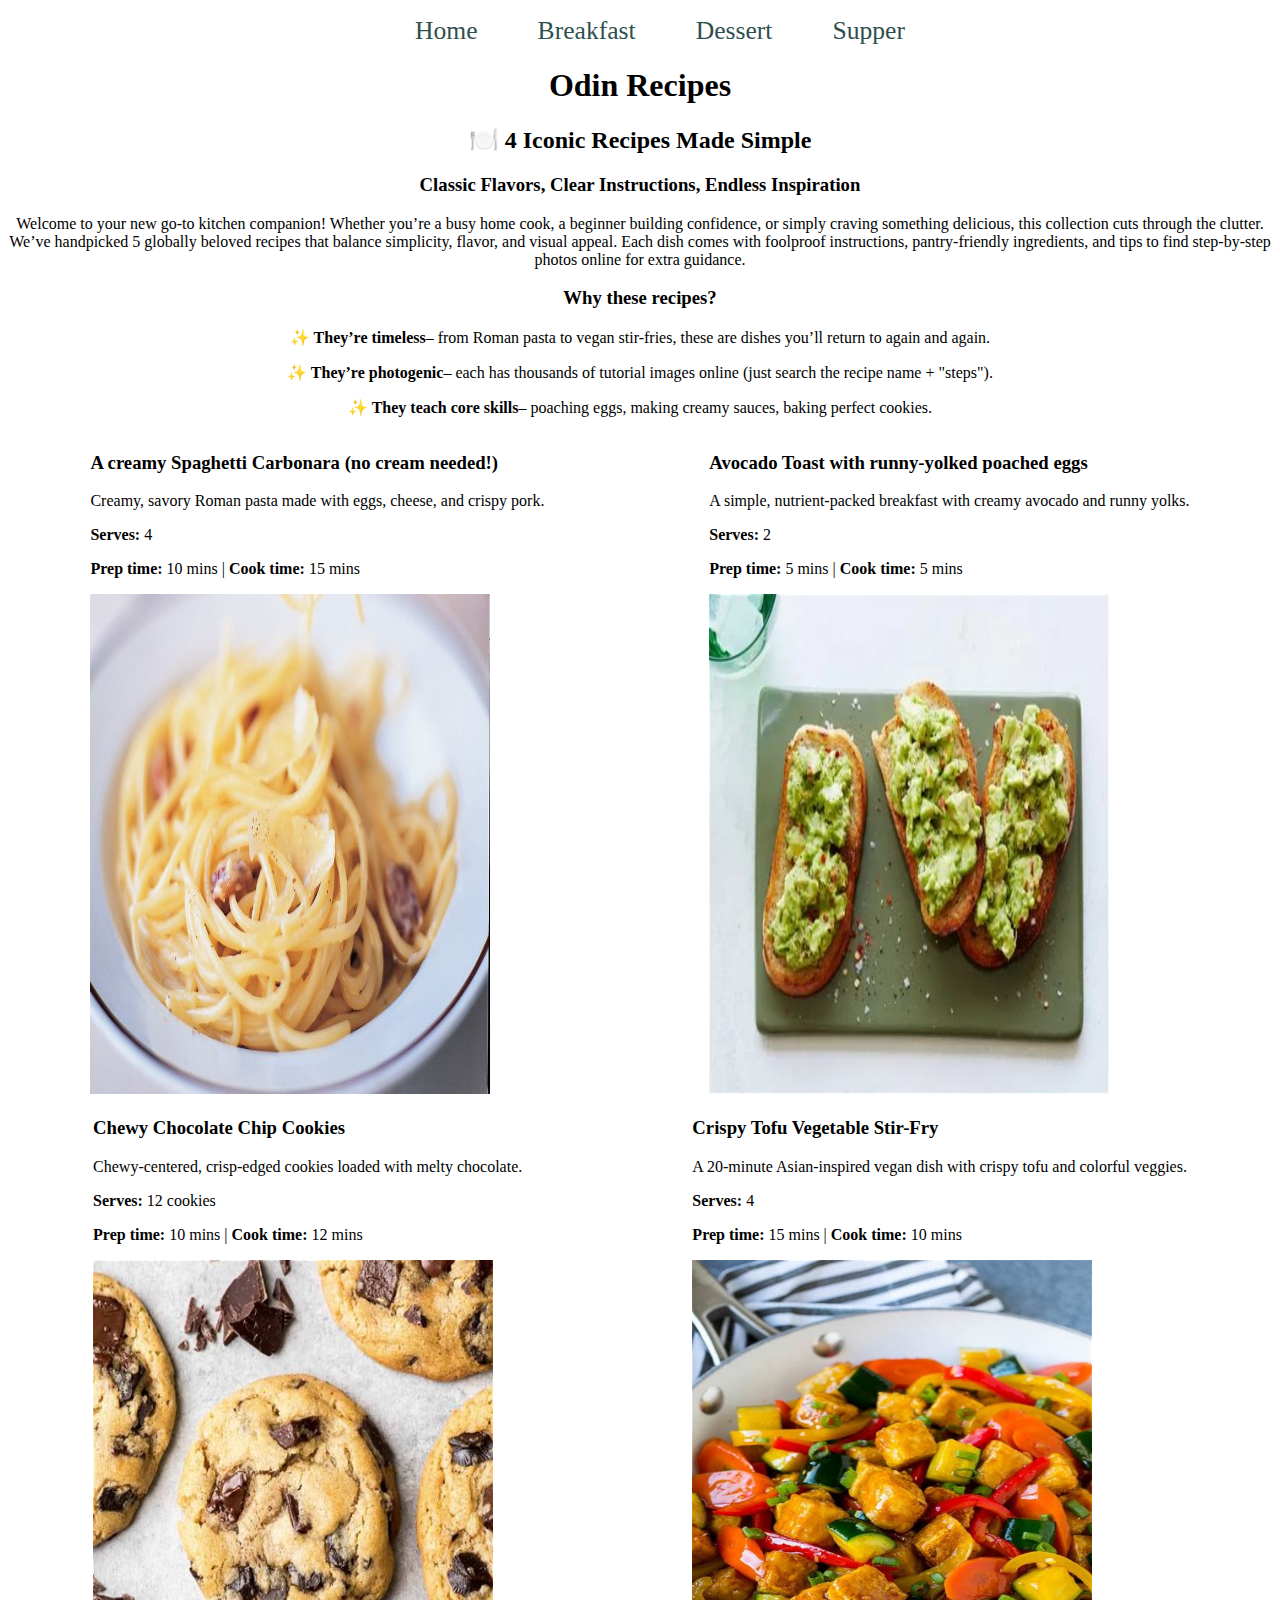
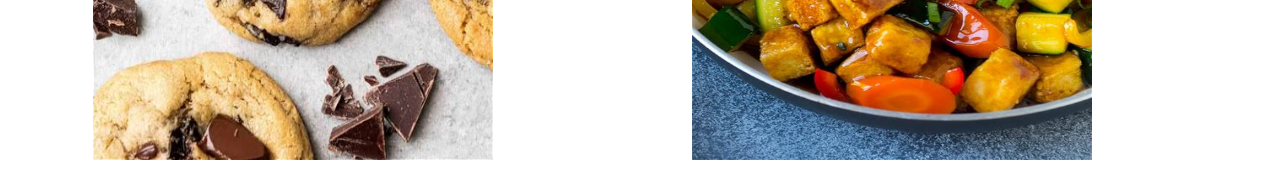
<file: index.html>
<!DOCTYPE html>
<html lang="en">
<head>
    <meta charset="UTF-8">
    <meta name="viewport" content="width=device-width, initial-scale=1.0">
    <title>Document</title>
    <link rel="stylesheet" href="style.css">
</head>
<body>
    <nav>
        <ul>
            <li><a href="index.html">Home</a></li>
            <li><a href="breakfast.html">Breakfast</a></li>
            <li><a href="dessert.html">Dessert</a></li>
            <li><a href="supper.html">Supper</a></li>
            
        </ul>
    </nav>
    <header>
        <h1>Odin Recipes</h1>
    </header>
    <main>
        <section class="recipes-introduction">
            <h2>🍽️ 4 Iconic Recipes Made Simple</h2>
            <h3>Classic Flavors, Clear Instructions, Endless Inspiration</h3>
            <p>Welcome to your new go-to kitchen companion! Whether you’re a busy home cook, a beginner building confidence, or simply craving something delicious, this collection cuts through the clutter. We’ve handpicked 5 globally beloved recipes that balance simplicity, flavor, and visual appeal. Each dish comes with foolproof instructions, pantry-friendly ingredients, and tips to find step-by-step photos online for extra guidance.</p>
            <h3>Why these recipes?</h3>
            <p><strong>✨ They’re timeless</strong>– from Roman pasta to vegan stir-fries, these are dishes you’ll return to again and again.</p>
            <p><strong>✨ They’re photogenic</strong>– each has thousands of tutorial images online (just search the recipe name + "steps").</p>
            <p><strong>✨ They teach core skills</strong>– poaching eggs, making creamy sauces, baking perfect cookies.</p>
        </section>
        <section class="first-meals">
        <section class="spaghetti">
            <h3>A creamy Spaghetti Carbonara (no cream needed!)</h3>
            <p>Creamy, savory Roman pasta made with eggs, cheese, and crispy pork.</p>
            <p><strong>Serves:</strong> 4</p>
            <p><strong>Prep time: </strong>10 mins | <strong>Cook time:</strong> 15 mins</p>
            <a href="supper.html"><img src="images/spaghetti.jpeg" alt="picture of a creamy spaghetti carbonara"></a>
        </section>
        <section class="avocado-toast">
            <h3>Avocado Toast with runny-yolked poached eggs</h3>
            <p>A simple, nutrient-packed breakfast with creamy avocado and runny yolks.</p>
            <p><strong>Serves:</strong> 2</p>
            <p><strong>Prep time: </strong>5 mins | <strong>Cook time:</strong> 5 mins</p>
            <a href="breakfast.html"><img src="images/avocado-toast.jpeg" alt="Avocado Toast with runny-yolked poached eggs"></a>
        </section>
        </section>
        <section class="second-meals">
            <section class="chocolate-chip">
                <h3>Chewy Chocolate Chip Cookies</h3>
                <p>Chewy-centered, crisp-edged cookies loaded with melty chocolate.</p>
                <p><strong>Serves:</strong> 12 cookies</p>
                <p><strong>Prep time: </strong>10 mins | <strong>Cook time:</strong> 12 mins</p>
                <a href="dessert.html"><img src="images/chocolate-chip.jpeg" alt=" Perfect Chocolate Chip Cookies"></a>
            </section>
            <section class="stir-fry">
                <h3>Crispy Tofu Vegetable Stir-Fry</h3>
                <p>A 20-minute Asian-inspired vegan dish with crispy tofu and colorful veggies.</p>
                <p><strong>Serves:</strong> 4</p>
                <p><strong>Prep time: </strong>15 mins | <strong>Cook time:</strong> 10 mins</p>
                <a href="supper.html"><img src="images/Stir-Fry.jpeg" alt="Chunk-style Greek Salad with feta"></a>

            </section>
        </section>
    </main>
</body>
</html>
</file>
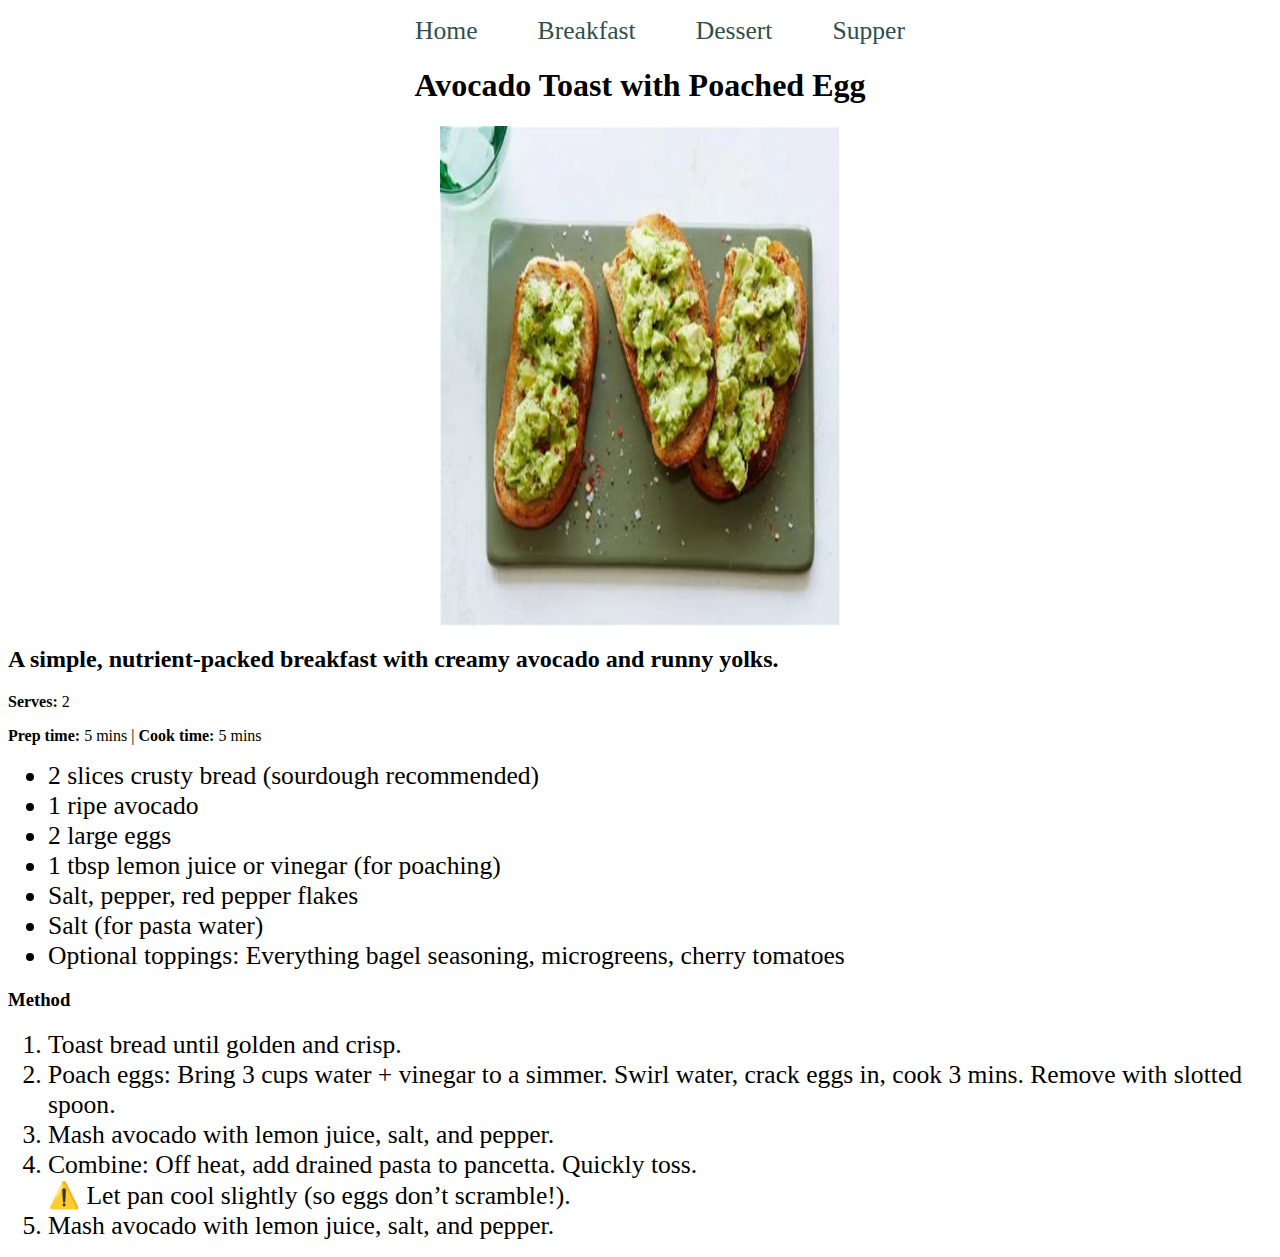
<file: breakfast.html>
<!DOCTYPE html>
<html lang="en">
<head>
    <meta charset="UTF-8">
    <meta name="viewport" content="width=device-width, initial-scale=1.0">
    <title>Document</title>
    <link rel="stylesheet" href="style.css">
</head>
<body>

    <nav>
        <ul>
            <li><a href="index.html">Home</a></li>
            <li><a href="breakfast.html">Breakfast</a></li>
            <li><a href="dessert.html">Dessert</a></li>
            <li><a href="supper.html">Supper</a></li>
            
        </ul>
    </nav>
    <header>
        <h1>
            Avocado Toast with Poached Egg
        </h1>
    </header>
    <section class="specs">
        <img src="images/avocado-toast.jpeg" alt="Avocado Toast with runny-yolked poached eggs" class="recipe-img">
        <h2>A simple, nutrient-packed breakfast with creamy avocado and runny yolks.</h2>
        <p><strong>Serves:</strong> 2</p>
        <p><strong>Prep time: </strong>5 mins | <strong>Cook time:</strong> 5 mins</p>
        <section class="ingredients">
            <ul>
                <li>2 slices crusty bread (sourdough recommended)</li>
                <li>1 ripe avocado</li>
                <li>2 large eggs</li>
                <li>1 tbsp lemon juice or vinegar (for poaching)</li>
                <li>Salt, pepper, red pepper flakes</li>
                <li>Salt (for pasta water)</li>
                <li>Optional toppings: Everything bagel seasoning, microgreens, cherry tomatoes</li>
            </ul>
        </section>
        <section class="method">
            <h3>Method</h3>
            <ol>
                <li>Toast bread until golden and crisp.</li>
                <li>Poach eggs: Bring 3 cups water + vinegar to a simmer. Swirl water, crack eggs in, cook 3 mins. Remove with slotted spoon.</li>
                <li>Mash avocado with lemon juice, salt, and pepper.</li>
                <li>Combine: Off heat, add drained pasta to pancetta. Quickly toss. <br> ⚠️ Let pan cool slightly (so eggs don’t scramble!).</li>
                <li>Mash avocado with lemon juice, salt, and pepper.</li>
            </ol>
        </section>

    </section>
</body>
</html>
</file>
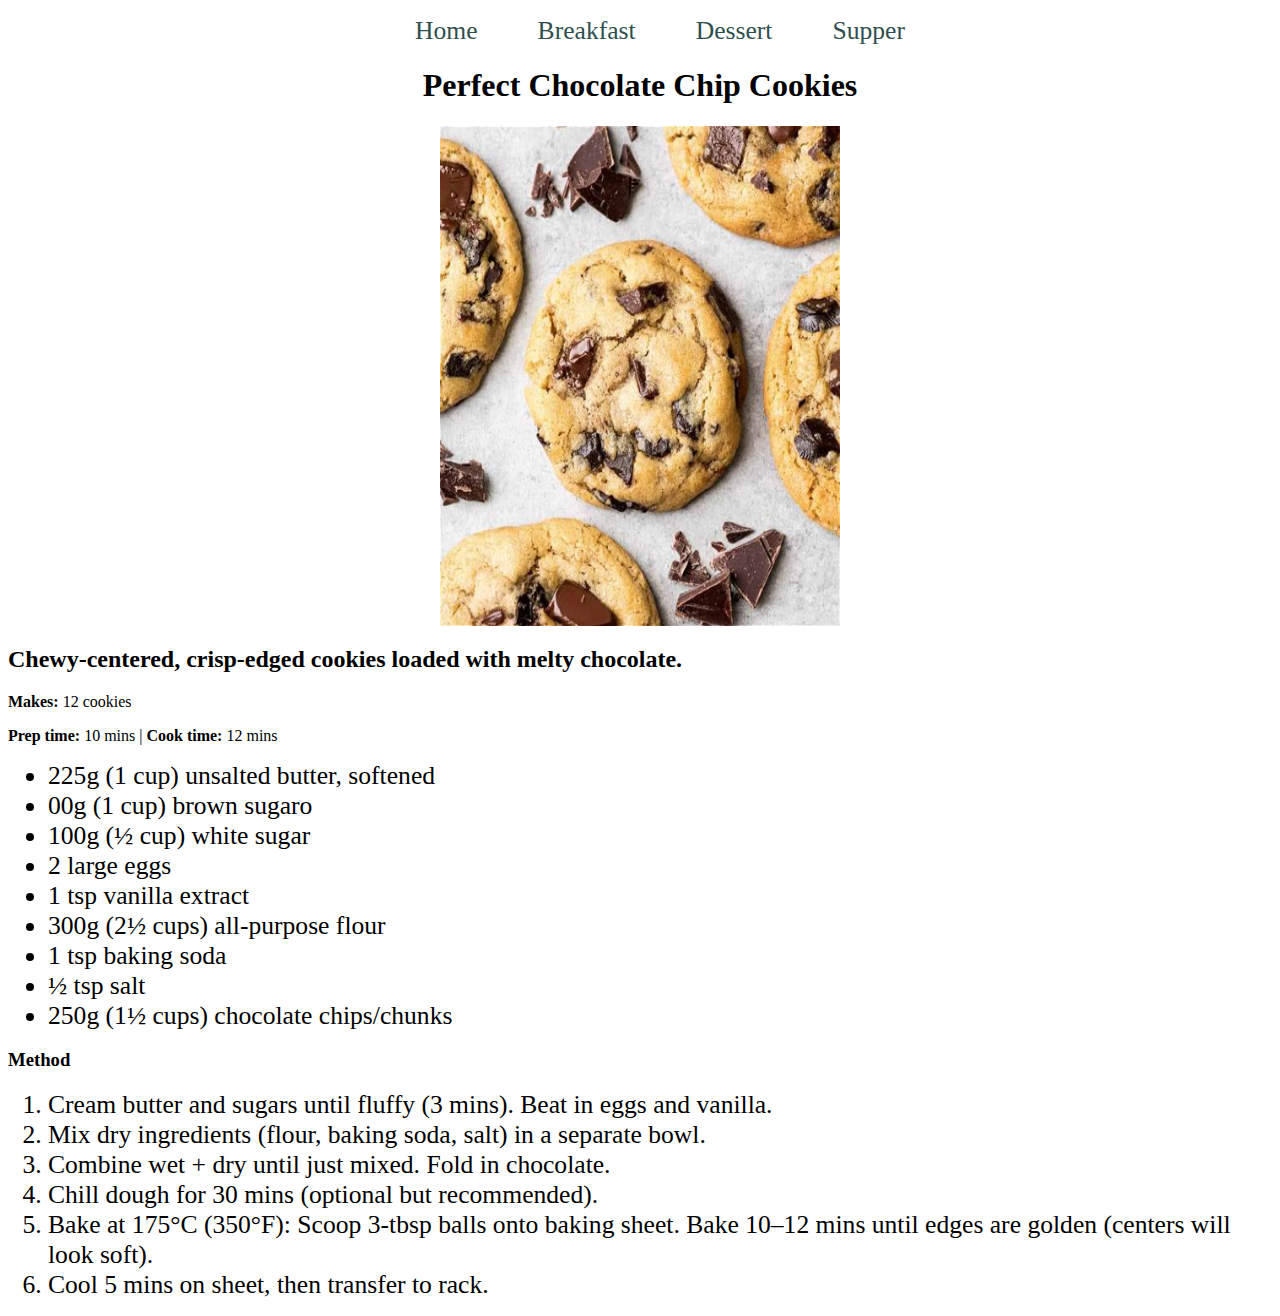
<file: dessert.html>
<!DOCTYPE html>
<html lang="en">
<head>
    <meta charset="UTF-8">
    <meta name="viewport" content="width=device-width, initial-scale=1.0">
    <title>Document</title>
    <link rel="stylesheet" href="style.css">
</head>
<body>

    <nav>
        <ul>
            <li><a href="index.html">Home</a></li>
            <li><a href="breakfast.html">Breakfast</a></li>
            <li><a href="dessert.html">Dessert</a></li>
            <li><a href="supper.html">Supper</a></li>
            
        </ul>
    </nav>
    <header>
        <h1>
            Perfect Chocolate Chip Cookies
        </h1>
    </header>
    <section class="specs">
        <img src="images/chocolate-chip.jpeg" alt=" Perfect Chocolate Chip Cookies" class="recipe-img">
        <h2>Chewy-centered, crisp-edged cookies loaded with melty chocolate.</h2>
        <p><strong>Makes:</strong> 12 cookies</p>
        <p><strong>Prep time: </strong>10 mins | <strong>Cook time:</strong> 12 mins</p>
        <section class="ingredients">
            <ul>
                <li>225g (1 cup) unsalted butter, softened</li>
                <li>00g (1 cup) brown sugaro</li>
                <li>100g (½ cup) white sugar</li>
                <li>2 large eggs</li>
                <li>1 tsp vanilla extract</li>
                <li>300g (2½ cups) all-purpose flour</li>
                <li>1 tsp baking soda</li>
                <li>½ tsp salt</li>
                <li>250g (1½ cups) chocolate chips/chunks</li>
            </ul>
        </section>
        <section class="method">
            <h3>Method</h3>
            <ol>
                <li>Cream butter and sugars until fluffy (3 mins). Beat in eggs and vanilla.</li>
                <li>Mix dry ingredients (flour, baking soda, salt) in a separate bowl.</li>
                <li>Combine wet + dry until just mixed. Fold in chocolate.</li>
                <li>Chill dough for 30 mins (optional but recommended).</li>
                <li>Bake at 175°C (350°F): Scoop 3-tbsp balls onto baking sheet. Bake 10–12 mins until edges are golden (centers will look soft).</li>
                <li>Cool 5 mins on sheet, then transfer to rack.</li>
            </ol>
        </section>

    </section>
</body>
</html>
</file>
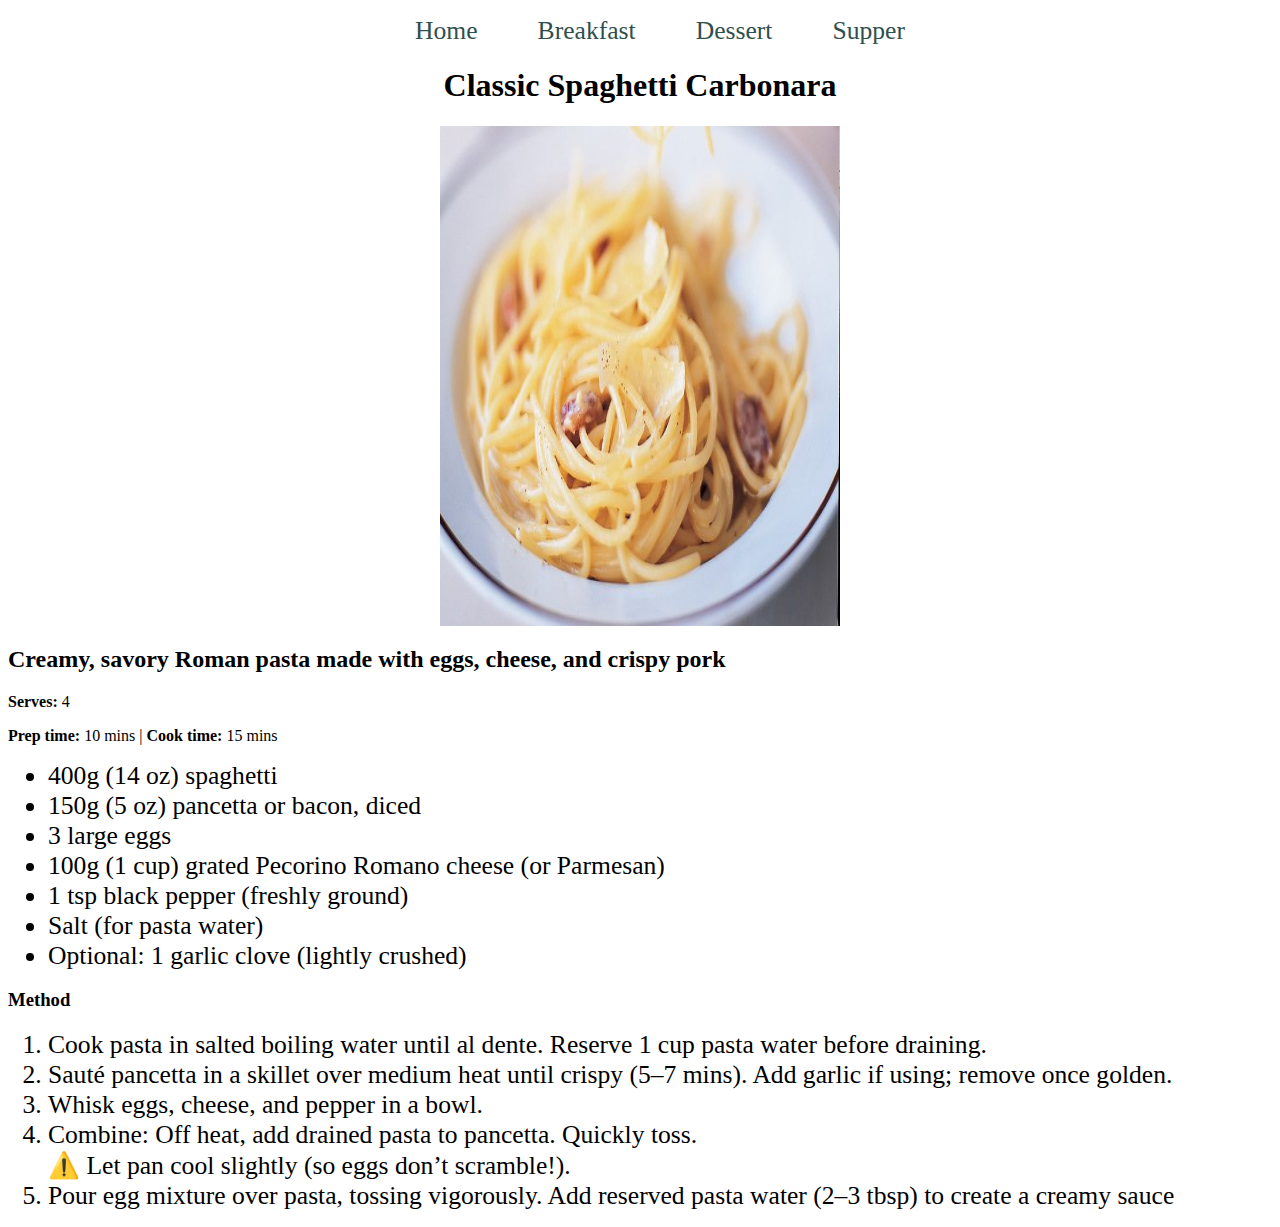
<file: supper.html>
<!DOCTYPE html>
<html lang="en">
<head>
    <meta charset="UTF-8">
    <meta name="viewport" content="width=device-width, initial-scale=1.0">
    <title>Document</title>
    <link rel="stylesheet" href="style.css">
</head>
<body>

    <nav>
        <ul>
            <li><a href="index.html">Home</a></li>
            <li><a href="breakfast.html">Breakfast</a></li>
            <li><a href="dessert.html">Dessert</a></li>
            <li><a href="supper.html">Supper</a></li>
            
        </ul>
    </nav>
    <header>
        <h1>
            Classic Spaghetti Carbonara
        </h1>
    </header>
    <section class="specs">
        <img src="images/spaghetti.jpeg" alt="picture of a creamy spaghetti carbonara" class="recipe-img">
        <h2>Creamy, savory Roman pasta made with eggs, cheese, and crispy pork</h2>
        <p><strong>Serves:</strong> 4</p>
        <p><strong>Prep time: </strong>10 mins | <strong>Cook time:</strong> 15 mins</p>
        <section class="ingredients">
            <ul>
                <li>400g (14 oz) spaghetti</li>
                <li>150g (5 oz) pancetta or bacon, diced</li>
                <li>3 large eggs</li>
                <li>100g (1 cup) grated Pecorino Romano cheese (or Parmesan)</li>
                <li>1 tsp black pepper (freshly ground)</li>
                <li>Salt (for pasta water)</li>
                <li>Optional: 1 garlic clove (lightly crushed)</li>
            </ul>
        </section>
        <section class="method">
            <h3>Method</h3>
            <ol>
                <li>Cook pasta in salted boiling water until al dente. Reserve 1 cup pasta water before draining.</li>
                <li>Sauté pancetta in a skillet over medium heat until crispy (5–7 mins). Add garlic if using; remove once golden.</li>
                <li>Whisk eggs, cheese, and pepper in a bowl.</li>
                <li>Combine: Off heat, add drained pasta to pancetta. Quickly toss. <br> ⚠️ Let pan cool slightly (so eggs don’t scramble!).</li>
                <li>Pour egg mixture over pasta, tossing vigorously. Add reserved pasta water (2–3 tbsp) to create a creamy sauce</li>
            </ol>
        </section>

    </section>
</body>
</html>
</file>
<file: style.css>
a{
    text-decoration: none;
    color: darkslategrey;
}
nav ul{
    display: flex;
    list-style-type: none;
}
ul{
    
    justify-content: center;
    gap: 60px;
    
}
li{
    font-size: 1.6rem;
}

h1{
    text-align: center;
}
.recipes-introduction{
    text-align: center;

}


img{
    width: 400px;
    height: 500px;
}

.recipe-img{
    display: block;
    margin: 0 auto;
}
.first-meals{
    display: flex;
    justify-content: space-around;
}
.second-meals{
    display: flex;
    justify-content: space-around;
}
</file>
